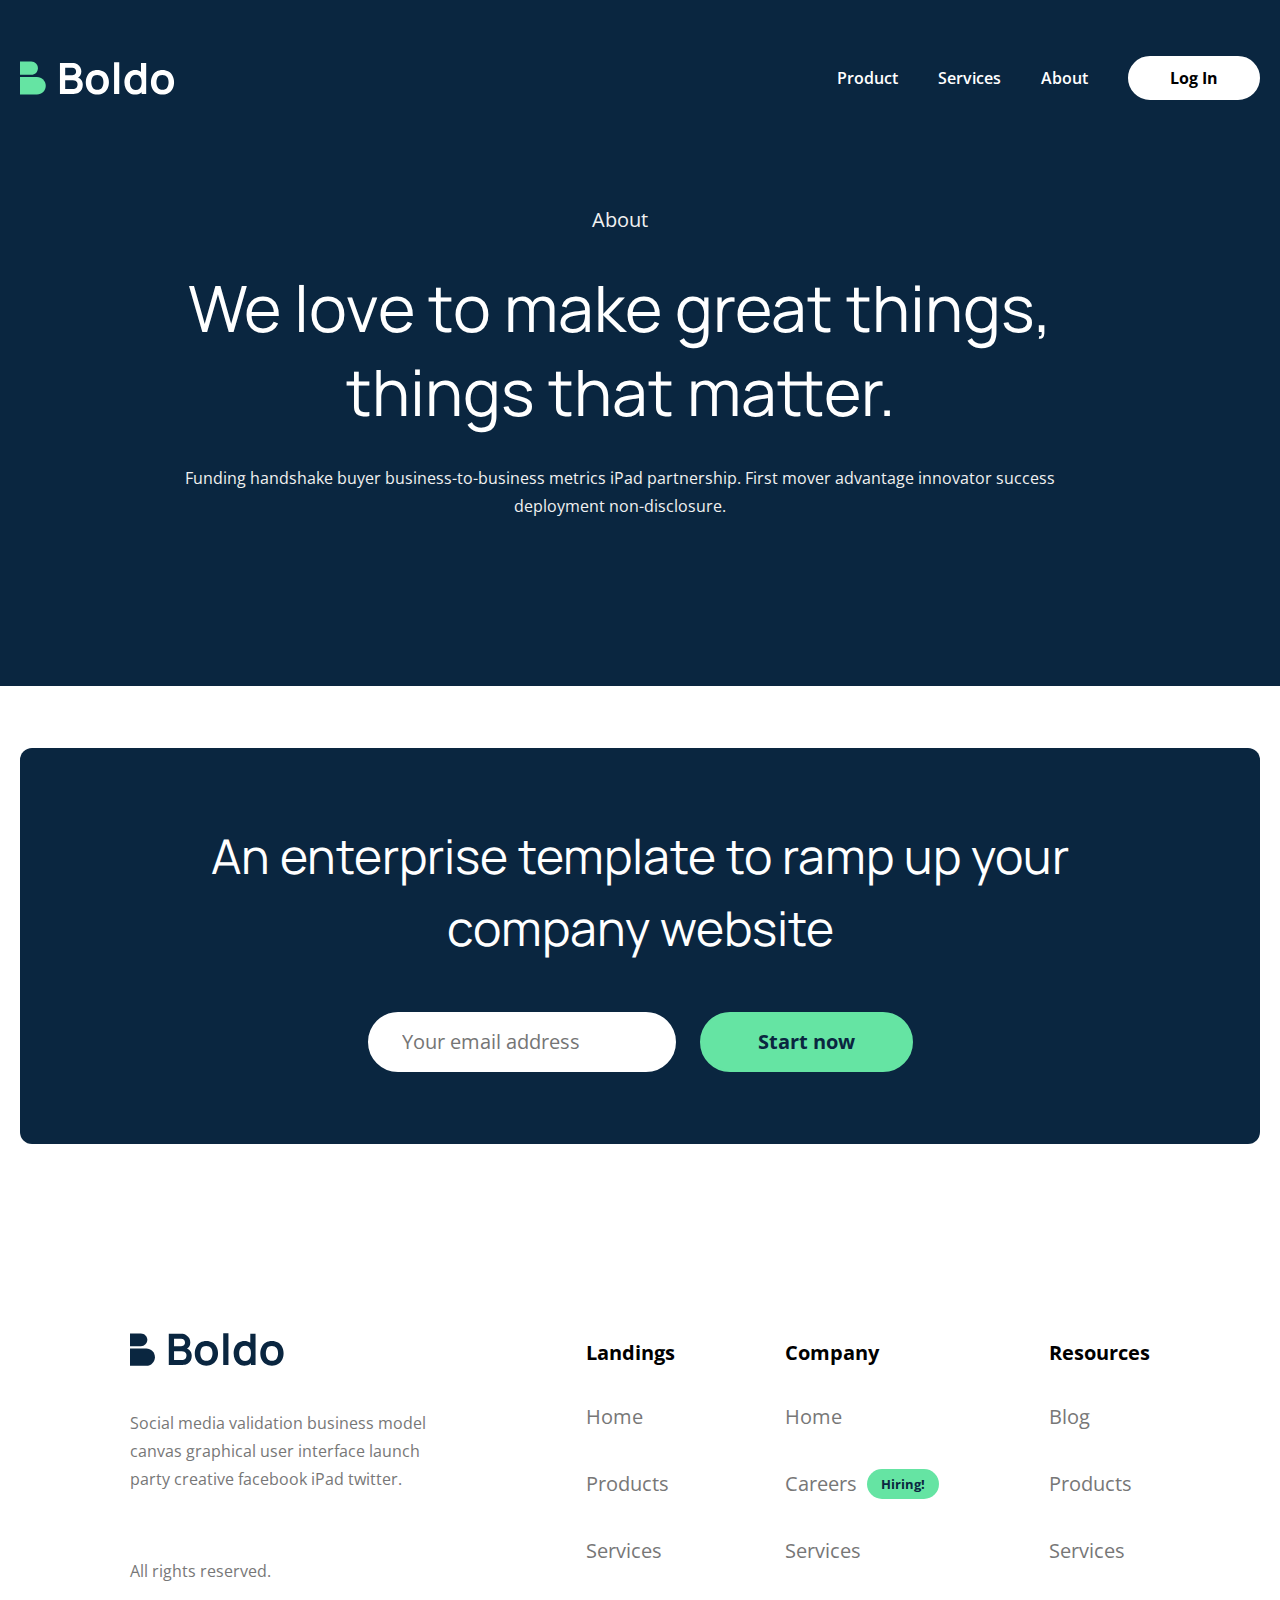
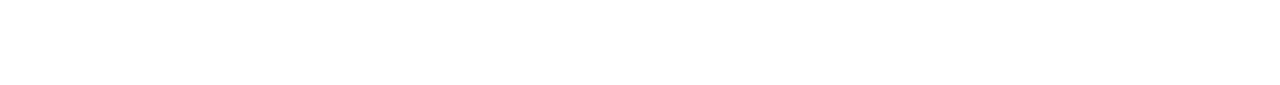
<file: about.html>
<!DOCTYPE html>
<html lang="en">

<head>
    <meta charset="UTF-8">
    <meta name="viewport" content="width=device-width, initial-scale=1.0">
    <title>Boldo Agency | About</title>
    <link href="https://unpkg.com/aos@2.3.1/dist/aos.css" rel="stylesheet">
    <link rel="icon" href="./img/header/Logo Shape.svg">
    <link rel="stylesheet" href="./css/header.css">
    <link rel="stylesheet" href="./css/font.css">
    <link rel="stylesheet" href="./css/about.css">
    <link rel="stylesheet" href="./css/newsletter.css">
    <link rel="stylesheet" href="./css/footer.css">
</head>

<body>
    <!-- header start -->
    <header class="header side-media-padding">
        <div class="header-container container">
            <a href="./index.html">
                <img width="162.22px" height="42px" class="header-logo" src="./img/header/Logo.svg" alt="Logo">
            </a>
            <ul class="nav-list">
                <li class="nav-item"><a class="nav-link" href="#">Product</a></li>
                <li class="nav-item"><a class="nav-link" href="#services">Services</a></li>
                <li class="nav-item"><a class="nav-link" href="./about.html">About</a></li>
                <button class="header-btn">Log In</button>
            </ul>
            <button class="header-bars">
                <svg xmlns="http://www.w3.org/2000/svg" height="28px" viewBox="0 -960 960 960" width="28px"
                    fill="#ffff">
                    <path d="M120-240v-80h720v80H120Zm0-200v-80h720v80H120Zm0-200v-80h720v80H120Z" />
                </svg>
            </button>
        </div>
    </header>
    <!-- header end -->

    <!-- hero start -->
    <section class="hero side-media-padding">
        <div class="hero-container container">
            <div class="hero-content">
                <h3 class="hero-title-sm">About</h3>
                <h2 class="hero-title-lg">We love to make great things, things that matter.</h2>
                <p class="hero-text">Funding handshake buyer business-to-business metrics iPad partnership. First mover
                    advantage innovator
                    success deployment non-disclosure.</p>
            </div>
        </div>
    </section>
    <!-- hero end -->

    <!-- newsletter start -->
    <section class="newsletter side-media-padding">
        <div class="newsletter-container container">
            <h2 class="newsletter-title">An enterprise template to ramp up your company website</h2>
            <form class="form" action="#">
                <input class="email-input" type="text" placeholder="Your email address">
                <input class="submit-btn" type="submit" value="Start now">
            </form>
        </div>
    </section>
    <!-- newsletter end -->

    <!-- footer start -->
    <footer class="footer side-media-padding">
        <div class="footer-container container">
            <div class="footer-content">
                <a href="./index.html">
                    <img class="footer-logo" src="./img/footer/footer-logo.svg" alt="footer logo">
                </a>
                <p class="footer-text">Social media validation business model canvas graphical user interface launch
                    party creative facebook
                    iPad twitter.</p>
                <h3 class="footer-all-rights">All rights reserved.</h3>
            </div>
            <div class="footer-links">
                <div class="footer-links-col">
                    <h2 class="footer-links-col-title">Landings</h2>
                    <ul class="footer-links-col-list">
                        <li><a href="./index.html">Home</a></li>
                        <li><a href="#">Products</a></li>
                        <li><a href="./index.html#services">Services</a></li>
                    </ul>
                </div>
                <div class="footer-links-col">
                    <h2 class="footer-links-col-title">Company</h2>
                    <ul class="footer-links-col-list">
                        <li><a href="./index.html">Home</a></li>
                        <li><a class="hiring-pop-up" href="#">Careers <b>Hiring!</b></a></li>
                        <li><a href="./index.html#services">Services</a></li>
                    </ul>
                </div>
                <div class="footer-links-col">
                    <h2 class="footer-links-col-title">Resources</h2>
                    <ul class="footer-links-col-list">
                        <li><a href="#">Blog</a></li>
                        <li><a href="#">Products</a></li>
                        <li><a href="./index.html#services">Services</a></li>
                    </ul>
                </div>
            </div>
        </div>
    </footer>
    <!-- footer end -->
</body>

</html>
</file>
<file: css/header.css>
/* header start */

header {
    background-color: #0A2640;
    padding-top: 56px;
    padding-bottom: 32px;

}

.header-container {
    max-width: 1240px;
    display: flex;
    justify-content: space-between;
}

.header-logo,
.nav-list {
    cursor: pointer;
    display: flex;
    align-items: center;
}

.nav-list {
    list-style: none;
    gap: 40px;
}

.nav-link {
    font-family: Open Sans, sans-serif;
    font-size: 16px;
    font-weight: 600;
    line-height: 28px;
    text-align: left;
    text-decoration: none;
    color: #FFFFFF;
}

.header-btn {
    font-family: Open Sans, sans-serif;
    font-size: 16px;
    font-weight: 700;
    line-height: 24px;
    text-align: left;
    border-radius: 24px;
    border: 2px solid #FFFFFF;
    background-color: #FFFFFF;
    cursor: pointer;
    padding: 8px 40px 8px 40px;
}

.header-bars {
    cursor: pointer;
    background: transparent;
    border: none;
    display: none;
}

@media (max-width: 700px) {
    .header {
        padding-top: 35px;
    }

    .nav-list {
        display: none;
    }

    .header-bars {
        display: block;
    }
}

/* header end */
</file>
<file: css/font.css>
@import url('https://fonts.googleapis.com/css2?family=Manrope:wght@200..800&family=Open+Sans:ital,wght@0,300..800;1,300..800&display=swap');

* {
    margin: 0;
    padding: 0;
    box-sizing: border-box;
    scroll-behavior: smooth;
}

.container {
    max-width: 1400px;
    margin-right: auto;
    margin-left: auto;
}

.side-media-padding {
    padding-left: 20px;
    padding-right: 20px;
}
</file>
<file: css/about.css>
/* hero start */

.hero {
    background-color: #0A2640;
}

.hero-container {
    max-width: 928px;
    margin-right: auto;
    margin-left: auto;
}

.hero-content {
    max-width: 888px;
    display: flex;
    flex-direction: column;
    align-items: center;
    gap: 30px;
    padding-top: 72px;
    padding-bottom: 166px;
}

.hero-title-sm {
    font-family: Open Sans, sans-serif;
    font-size: 20px;
    font-weight: 400;
    line-height: 32px;
    text-align: left;
    color: #F1F1F1;
}

.hero-title-lg {
    font-family: Manrope, sans-serif;
    font-size: 64px;
    font-weight: 400;
    line-height: 84px;
    text-align: center;
    color: #FFFFFF;
}

.hero-text {
    font-family: Open Sans, sans-serif;
    font-size: 16px;
    font-weight: 400;
    line-height: 28px;
    text-align: center;
    color: #F1F1F1;
}

@media (max-width: 590px) {
    .hero-title-lg {
        font-size: 48px;
        line-height: 64px;
    }
}

/* hero end */
</file>
<file: css/newsletter.css>
/* newsletter start */

.newsletter {
    padding-top: 62px;
    padding-bottom: 42px;
}

.newsletter-container {
    max-width: 1240px;
    margin-right: auto;
    margin-left: auto;
    background-color: #0A2640;
    border-radius: 12px;
    padding: 72px 0px 72px 0px;
}

.newsletter-title {
    width: 80%;
    margin-right: auto;
    margin-left: auto;
    font-family: Manrope, sans-serif;
    font-size: 48px;
    font-weight: 400;
    line-height: 72px;
    text-align: center;
    color: #FFFFFF;
    margin-bottom: 48px;
}

.form {
    display: flex;
    justify-content: center;
    gap: 24px;
}

.email-input {
    border-radius: 240px;
    border: 2px solid #FFFFFF;
    font-family: Open Sans, sans-serif;
    font-size: 20px;
    font-weight: 400;
    line-height: 32px;
    text-align: left;
    color: #000000;
    padding: 12px 20px 12px 32px;
}

.email-input:focus {
    outline: none;
}

.submit-btn {
    cursor: pointer;
    font-family: Open Sans, sans-serif;
    font-size: 20px;
    font-weight: 700;
    line-height: 28px;
    text-align: left;
    color: #0A2640;
    border: 2px solid #65E4A3;
    background-color: #65E4A3;
    border-radius: 56px;
    padding: 12px 56px 12px 56px;
}

@media (max-width: 740px) {
    .form {
        flex-wrap: wrap;
    }
}

@media (max-width: 620px) {
    .newsletter-title {
        font-size: 36px;
        line-height: 56px;
    }
}

@media (max-width: 500px) {
    .newsletter-title {
        font-size: 30px;
        line-height: 36px;
    }

    .email-input {
        width: 90%;
    }
}

/* newsletter end */
</file>
<file: css/footer.css>
/* footer start */

.footer {
    margin-top: 42px;
    padding: 100px 130px 100px 130px;
}

.footer-container {
    max-width: 1190px;
    display: flex;
    align-items: center;
    justify-content: space-between;
    margin-right: auto;
    margin-left: auto;
}

.footer-content {
    max-width: 300px;
}

.footer-logo {
    display: flex;
    margin-bottom: 40px;
}

.footer-text {
    font-family: Open Sans, sans-serif;
    font-size: 16px;
    font-weight: 400;
    line-height: 28px;
    text-align: left;
    color: #777777;
    margin-bottom: 64px;
}

.footer-all-rights {
    font-family: Open Sans, sans-serif;
    font-size: 16px;
    font-weight: 400;
    line-height: 28px;
    text-align: left;
    color: #777777;
}

.footer-links {
    height: auto;
    min-height: 240px;
    display: flex;
    align-items: start;
    gap: 110px;
}

.footer-links-col-title {
    font-family: Open Sans, sans-serif;
    font-size: 20px;
    font-weight: 700;
    line-height: 32px;
    text-align: left;
    color: #000000;
    margin-bottom: 32px;
}

.footer-links-col-list {
    display: flex;
    flex-direction: column;
    gap: 35px;
    list-style: none;
}

.footer-links-col-list li a {
    font-family: Open Sans, sans-serif;
    font-size: 20px;
    font-weight: 400;
    line-height: 32px;
    text-align: left;
    color: #777777;
    text-decoration: none;
}

.hiring-pop-up {
    display: flex;
    align-items: center;
    gap: 10px;
}

.hiring-pop-up b {
    font-family: Open Sans, sans-serif;
    font-size: 13px;
    font-weight: 700;
    line-height: 28px;
    text-align: left;
    background-color: #65E4A3;
    color: #0A2640;
    border-radius: 120px;
    padding: 1px 14px 1px 14px;
}

@media (max-width: 1270px) {
    .footer-container {
        flex-direction: column;
        gap: 100px;
    }

}

@media (max-width: 610px) {
    .footer-links {
        display: flex;
        flex-direction: column;
        justify-content: start;
        gap: 20px;
    }

    .footer-links-col-list {
        gap: 10px;
    }

}

/* footer end */
</file>
